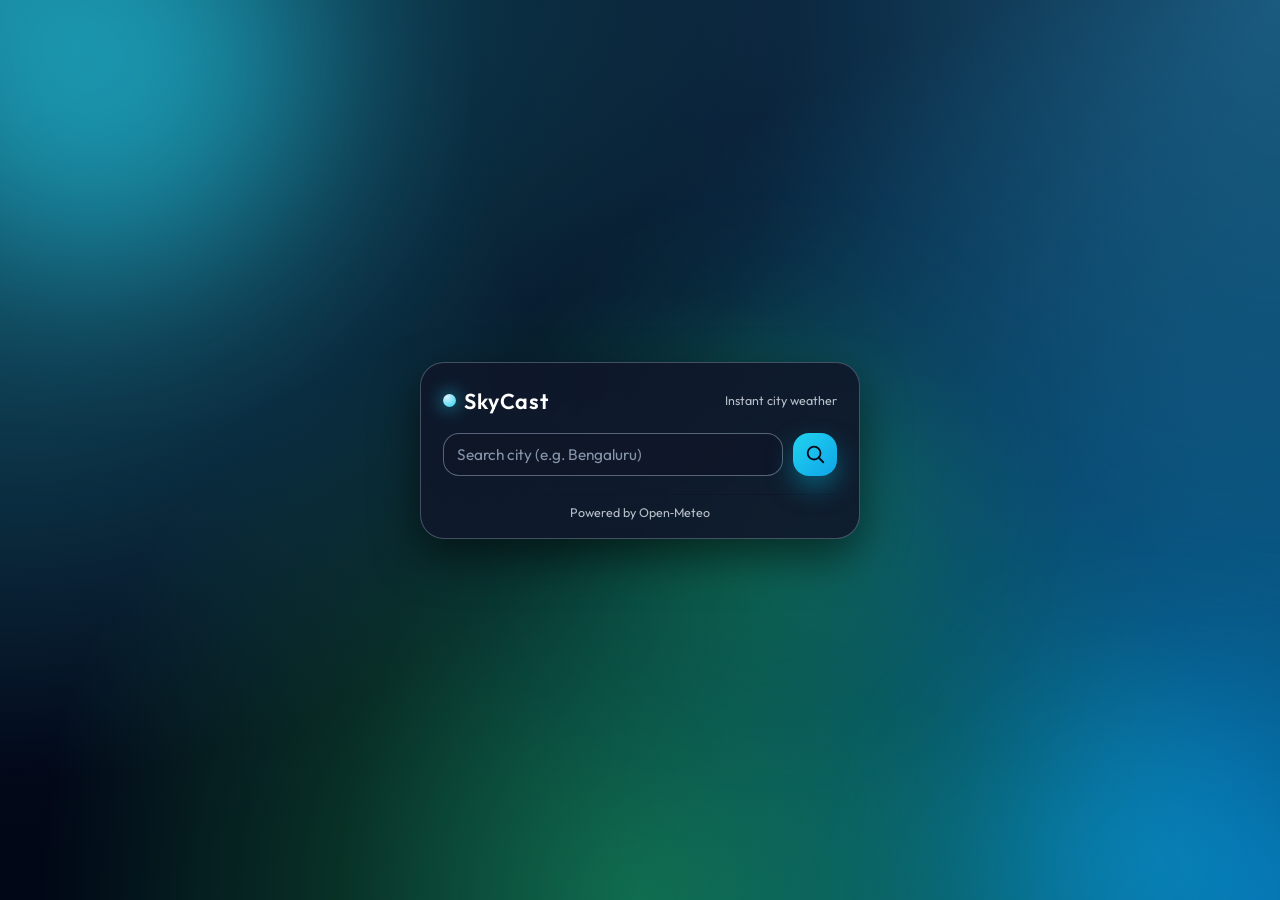
<file: Weather_Dashboard_App/index.html>
<!DOCTYPE html>
<html lang="en">
<head>
  <meta charset="UTF-8" />
  <meta name="viewport" content="width=device-width, initial-scale=1.0" />
  <title>SkyCast – Weather</title>

  <link rel="stylesheet" href="style.css" />

  <!-- Google Fonts -->
  <link rel="preconnect" href="https://fonts.googleapis.com" />
  <link rel="preconnect" href="https://fonts.gstatic.com" crossorigin />
  <link
    href="https://fonts.googleapis.com/css2?family=Outfit:wght@300;400;500;600;700&display=swap"
    rel="stylesheet"
  />
</head>
<body>
  <!-- Background -->
  <div class="background-gradient"></div>
  <div class="background-blobs">
    <div class="blob blob-1"></div>
    <div class="blob blob-2"></div>
    <div class="blob blob-3"></div>
  </div>

  <main class="container">
    <section class="glass-card">
      <!-- Top app bar -->
      <header class="app-header">
        <div class="brand">
          <span class="brand-dot"></span>
          <h1>SkyCast</h1>
        </div>
        <span class="tagline">Instant city weather</span>
      </header>

      <!-- Search -->
      <div class="search-box">
        <input
          type="text"
          id="city-input"
          placeholder="Search city (e.g. Bengaluru)"
          autocomplete="off"
        />
        <button id="search-btn" aria-label="Search city">
          <svg
            xmlns="http://www.w3.org/2000/svg"
            width="22"
            height="22"
            viewBox="0 0 24 24"
            fill="none"
            stroke="currentColor"
            stroke-width="2"
            stroke-linecap="round"
            stroke-linejoin="round"
          >
            <circle cx="11" cy="11" r="7"></circle>
            <line x1="16.65" y1="16.65" x2="21" y2="21"></line>
          </svg>
        </button>
      </div>

      <!-- Loading -->
      <div id="loading-indicator" class="loading hidden">
        <div class="spinner"></div>
        <p>Fetching latest weather...</p>
      </div>

      <!-- Error -->
      <div id="error-message" class="error-message hidden">
        <p>City not found. Try checking spelling or searching another place.</p>
      </div>

      <!-- Weather content -->
      <section id="weather-display" class="weather-panel hidden">
        <div class="current-weather">
          <div class="location-row">
            <h2 id="city-name">—</h2>
            <span class="pill" id="time-label">Current</span>
          </div>

          <div class="temp-row">
            <div class="temp-main">
              <span id="current-temp">--</span>
              <span class="unit">°C</span>
            </div>
            <p id="weather-desc" class="weather-desc">—</p>
          </div>
        </div>

        <div class="weather-details">
          <div class="detail-item">
            <span class="detail-icon">🌬️</span>
            <span class="label">Wind</span>
            <span class="value">
              <span id="wind-speed">--</span> km/h
            </span>
          </div>
          <div class="detail-item">
            <span class="detail-icon">💧</span>
            <span class="label">Humidity</span>
            <span class="value">
              <span id="humidity">--</span> %
            </span>
          </div>
        </div>
      </section>

      <!-- Footer -->
      <footer class="app-footer">
        <span>Powered by Open‑Meteo</span>
      </footer>
    </section>
  </main>

  <script src="script.js"></script>
</body>
</html>
</file>
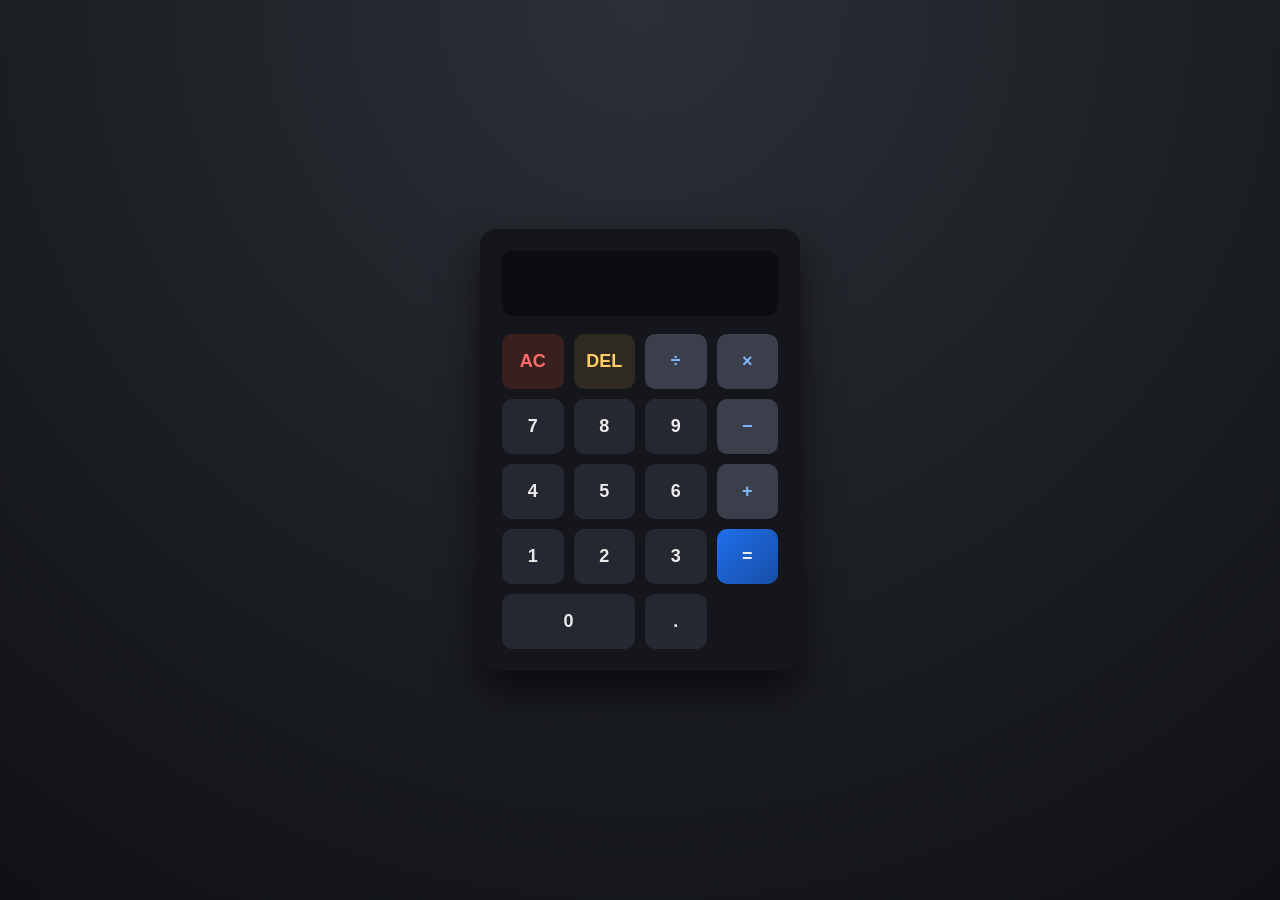
<file: Calculator/cal.html>
<!DOCTYPE html>
<html lang="en">
<head>
<meta charset="UTF-8">
<meta name="viewport" content="width=device-width, initial-scale=1.0">
<title>Calculator</title>

<style>
*{
    margin:0;
    padding:0;
    box-sizing:border-box;
    font-family:"Segoe UI",Tahoma,sans-serif;
}

body{
    height:100vh;
    display:flex;
    justify-content:center;
    align-items:center;
    background:radial-gradient(circle at top,#2c2f36,#0f1115);
}

.calculator{
    width:320px;
    padding:22px;
    border-radius:16px;
    background:#14161c;
    box-shadow:0 20px 40px rgba(0,0,0,.6);
}

.display{
    width:100%;
    height:65px;
    margin-bottom:18px;
    padding:12px;
    font-size:28px;
    text-align:right;
    border:none;
    border-radius:10px;
    background:#0b0d12;
    color:#eaeaea;
}

.buttons{
    display:grid;
    grid-template-columns:repeat(4,1fr);
    gap:10px;
}

button{
    height:55px;
    border:none;
    border-radius:10px;
    font-size:18px;
    font-weight:600;
    cursor:pointer;
    color:#eaeaea;
    background:#2a2d34;
    transition:.2s;
}

button:hover{background:#343844;}

.num{background:#252831;}
.operator{background:#3a3f4b;color:#7fb7ff;}
.clear{background:#3a1f1f;color:#ff6b6b;}
.equal{
    background:linear-gradient(135deg,#1f6feb,#174ea6);
    grid-row:span 2;
}
.zero{grid-column:span 2;}
.delete{background:#2f2a1f;color:#ffcc66;}
</style>
</head>

<body>

<div class="calculator">
    <input type="text" id="display" class="display" readonly>

    <div class="buttons">
        <button class="clear" onclick="allClear()">AC</button>
        <button class="delete" onclick="deleteLast()">DEL</button>
        <button class="operator" onclick="append('/')">÷</button>
        <button class="operator" onclick="append('*')">×</button>

        <button class="num" onclick="append('7')">7</button>
        <button class="num" onclick="append('8')">8</button>
        <button class="num" onclick="append('9')">9</button>
        <button class="operator" onclick="append('-')">−</button>

        <button class="num" onclick="append('4')">4</button>
        <button class="num" onclick="append('5')">5</button>
        <button class="num" onclick="append('6')">6</button>
        <button class="operator" onclick="append('+')">+</button>

        <button class="num" onclick="append('1')">1</button>
        <button class="num" onclick="append('2')">2</button>
        <button class="num" onclick="append('3')">3</button>
        <button class="equal" onclick="calculate()">=</button>

        <button class="num zero" onclick="append('0')">0</button>
        <button class="num" onclick="append('.')">.</button>
    </div>
</div>

<script>
const display=document.getElementById("display");

function append(v){display.value+=v;}
function allClear(){display.value="";}
function deleteLast(){display.value=display.value.slice(0,-1);}
function calculate(){
    try{display.value=Function("return "+display.value)();}
    catch{display.value="Error";}
}
</script>

</body>
</html>
</file>
<file: Weather_Dashboard_App/style.css>
:root {
  --glass-bg: rgba(15, 23, 42, 0.85);
  --glass-border: rgba(148, 163, 184, 0.4);
  --text-primary: #ffffff;
  --text-secondary: rgba(226, 232, 240, 0.8);
  --accent: #22d3ee;
  --accent-soft: rgba(56, 189, 248, 0.15);
  --danger: #fb7185;
  --danger-soft: rgba(248, 113, 113, 0.15);
  --success-soft: rgba(45, 212, 191, 0.16);
  /* NEW background main color (no more #020617) */
  --bg-main: #020817;
  --radius-lg: 24px;
  --radius-md: 16px;
  --radius-pill: 999px;
  --shadow-soft: 0 18px 45px rgba(0, 0, 0, 0.55);
}

*,
*::before,
*::after {
  margin: 0;
  padding: 0;
  box-sizing: border-box;
  font-family: "Outfit", system-ui, -apple-system, BlinkMacSystemFont, sans-serif;
}

/* Background */

body {
  min-height: 100vh;
  /* NEW gradient background */
  background: radial-gradient(circle at top left, #0f172a 0, transparent 55%),
    radial-gradient(circle at bottom right, #0369a1 0, transparent 60%),
    linear-gradient(135deg, #020617, #020817);
  color: var(--text-primary);
  display: flex;
  justify-content: center;
  align-items: center;
  padding: 16px;
  position: relative;
  overflow: hidden;
}

.background-gradient {
  position: fixed;
  inset: 0;
  background: radial-gradient(circle at top left, #22d3ee 0, transparent 50%),
    radial-gradient(circle at top right, #38bdf8 0, transparent 52%),
    radial-gradient(circle at bottom, #22c55e 0, transparent 55%);
  opacity: 0.45;
  z-index: -3;
}

.background-blobs {
  position: fixed;
  inset: 0;
  overflow: hidden;
  z-index: -2;
}

.blob {
  position: absolute;
  filter: blur(90px);
  border-radius: 50%;
  opacity: 0.5;
  animation: float 12s ease-in-out infinite alternate;
}

.blob-1 {
  top: -120px;
  left: -80px;
  width: 380px;
  height: 380px;
  background: #22d3ee;
}

.blob-2 {
  bottom: -120px;
  right: -40px;
  width: 320px;
  height: 320px;
  background: #0ea5e9;
  animation-delay: -4s;
}

.blob-3 {
  top: 40%;
  left: 50%;
  width: 260px;
  height: 260px;
  background: #22c55e;
  opacity: 0.35;
  animation-duration: 18s;
}

@keyframes float {
  0% {
    transform: translate(0, 0);
  }
  100% {
    transform: translate(32px, 26px);
  }
}

/* Layout */

.container {
  width: 100%;
  max-width: 440px;
}

.glass-card {
  background: radial-gradient(circle at top, rgba(15, 23, 42, 0.95), rgba(15, 23, 42, 0.9));
  backdrop-filter: blur(18px);
  -webkit-backdrop-filter: blur(18px);
  border-radius: var(--radius-lg);
  padding: 24px 22px 18px;
  border: 1px solid var(--glass-border);
  box-shadow: var(--shadow-soft);
  position: relative;
}

/* Header / Branding */

.app-header {
  display: flex;
  justify-content: space-between;
  align-items: center;
  margin-bottom: 18px;
}

.brand {
  display: flex;
  align-items: center;
  gap: 8px;
}

.brand-dot {
  width: 13px;
  height: 13px;
  border-radius: 50%;
  background: radial-gradient(circle at 30% 20%, #e0f2fe, #22d3ee);
  box-shadow: 0 0 18px rgba(34, 211, 238, 0.9);
}

.app-header h1 {
  font-size: 1.35rem;
  font-weight: 600;
  letter-spacing: 0.04em;
}

.tagline {
  font-size: 0.78rem;
  color: var(--text-secondary);
}

/* Search box */

.search-box {
  display: flex;
  gap: 10px;
  margin-bottom: 18px;
  position: relative;
}

#city-input {
  flex: 1;
  background: rgba(15, 23, 42, 0.85);
  border: 1px solid rgba(148, 163, 184, 0.55);
  padding: 11px 13px;
  border-radius: var(--radius-md);
  color: #e5e7eb;
  font-size: 0.96rem;
  outline: none;
  transition: border 0.2s ease, box-shadow 0.2s ease, background 0.2s ease, transform 0.08s ease;
}

#city-input::placeholder {
  color: rgba(148, 163, 184, 0.9);
}

#city-input:focus {
  background: rgba(15, 23, 42, 0.95);
  border-color: var(--accent);
  box-shadow: 0 0 0 1px rgba(56, 189, 248, 0.4);
  transform: translateY(-1px);
}

#search-btn {
  background: linear-gradient(135deg, #22d3ee, #0ea5e9);
  border: none;
  width: 44px;
  border-radius: var(--radius-md);
  cursor: pointer;
  color: #020617;
  display: flex;
  justify-content: center;
  align-items: center;
  transition: transform 0.1s ease, box-shadow 0.18s ease, background 0.2s ease;
  box-shadow: 0 12px 24px rgba(8, 145, 178, 0.5);
}

#search-btn svg {
  pointer-events: none;
}

#search-btn:hover {
  transform: translateY(-1px) scale(1.03);
  box-shadow: 0 14px 32px rgba(8, 145, 178, 0.65);
}

#search-btn:active {
  transform: translateY(0) scale(0.97);
  box-shadow: 0 8px 18px rgba(8, 145, 178, 0.45);
}

/* Loading */

.loading {
  text-align: center;
  margin: 16px 0 4px;
  color: var(--text-secondary);
  font-size: 0.9rem;
}

.spinner {
  width: 34px;
  height: 34px;
  border-radius: 50%;
  border: 3px solid rgba(148, 163, 184, 0.3);
  border-top-color: var(--accent);
  margin: 0 auto 8px;
  animation: spin 0.9s linear infinite;
}

@keyframes spin {
  to {
    transform: rotate(360deg);
  }
}

/* Error message */

.error-message {
  background: var(--danger-soft);
  border-radius: var(--radius-md);
  padding: 10px 11px;
  font-size: 0.87rem;
  color: #fecdd3;
  border: 1px solid rgba(248, 113, 113, 0.4);
  margin-bottom: 6px;
}

/* Weather panel */

.weather-panel {
  margin-top: 8px;
}

.current-weather {
  padding: 12px 10px 6px;
}

.location-row {
  display: flex;
  justify-content: space-between;
  align-items: center;
  margin-bottom: 6px;
}

#city-name {
  font-size: 1.2rem;
  font-weight: 500;
  color: #e5e7eb;
}

.pill {
  font-size: 0.75rem;
  padding: 4px 10px;
  border-radius: var(--radius-pill);
  background: var(--accent-soft);
  color: #e0f2fe;
  border: 1px solid rgba(56, 189, 248, 0.4);
}

.temp-row {
  display: flex;
  justify-content: space-between;
  align-items: flex-end;
  gap: 10px;
}

.temp-main {
  font-size: 3.6rem;
  font-weight: 600;
  line-height: 1;
  text-shadow: 0 14px 26px rgba(0, 0, 0, 0.45);
}

.unit {
  font-size: 1.5rem;
  vertical-align: top;
  opacity: 0.7;
  margin-left: 4px;
}

.weather-desc {
  font-size: 1rem;
  color: var(--accent);
  text-transform: capitalize;
  text-align: right;
}

/* Details */

.weather-details {
  display: flex;
  justify-content: space-between;
  gap: 10px;
  background: rgba(15, 23, 42, 0.9);
  padding: 12px 12px 10px;
  border-radius: var(--radius-md);
  border: 1px solid rgba(148, 163, 184, 0.4);
  margin-top: 10px;
}

.detail-item {
  flex: 1;
  display: flex;
  flex-direction: column;
  gap: 2px;
}

.detail-icon {
  font-size: 1.1rem;
}

.label {
  font-size: 0.76rem;
  color: var(--text-secondary);
  text-transform: uppercase;
  letter-spacing: 0.11em;
}

.value {
  font-size: 1rem;
  font-weight: 500;
}

/* Footer */

.app-footer {
  margin-top: 16px;
  padding-top: 10px;
  border-top: 1px solid rgba(15, 23, 42, 0.9);
  font-size: 0.78rem;
  color: var(--text-secondary);
  text-align: center;
}

/* Utils */

.hidden {
  display: none !important;
}

/* Responsive */

@media (max-width: 480px) {
  .glass-card {
    padding: 20px 16px 16px;
  }

  .temp-main {
    font-size: 3.2rem;
  }

  #city-name {
    font-size: 1.1rem;
  }
}
</file>
